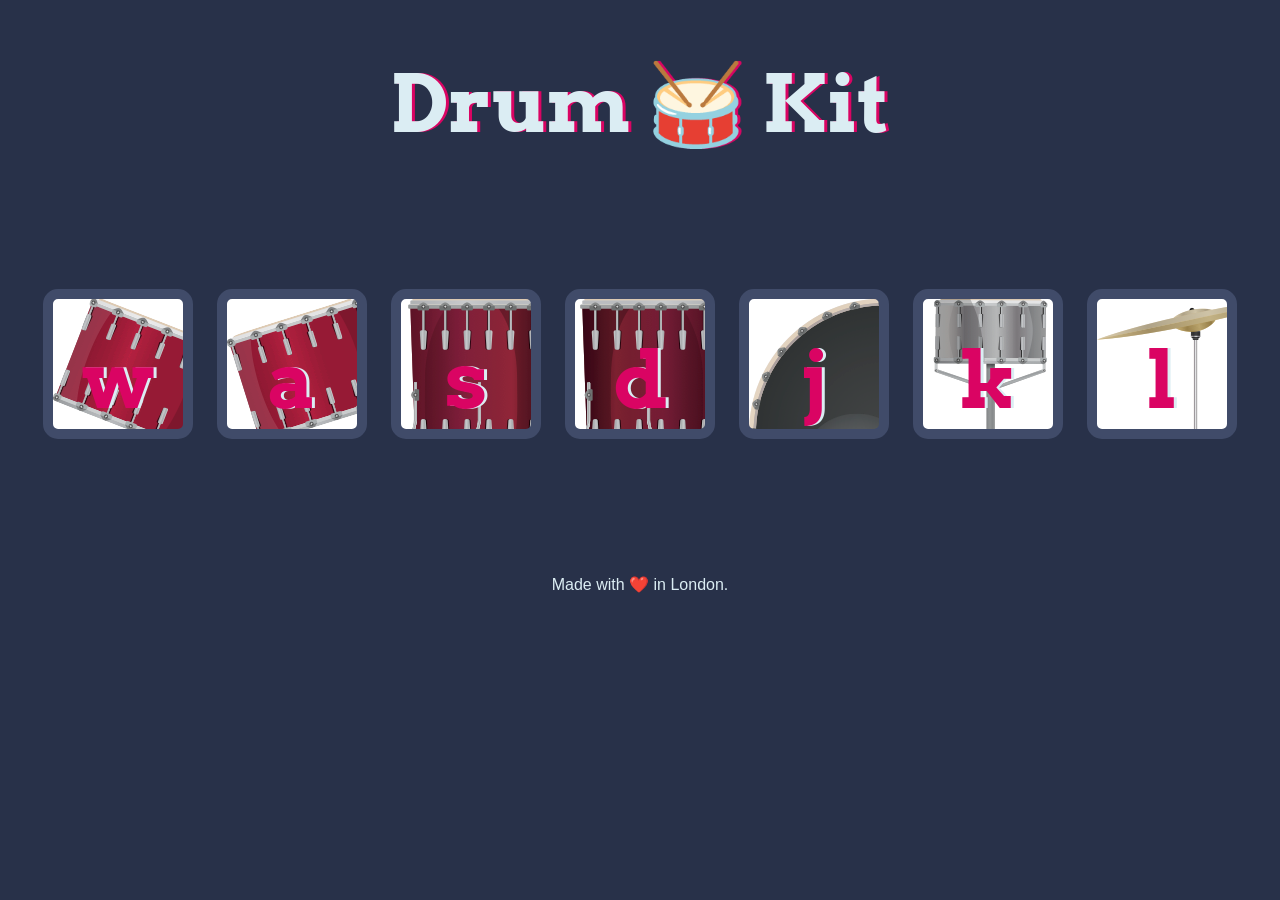
<file: Drum Kit/index.html>
<!DOCTYPE html>
<html lang="en" dir="ltr">
  <head>
    <meta charset="utf-8" />
    <title>Drum Kit</title>
    <link rel="stylesheet" href="styles.css" />
    <link
      href="https://fonts.googleapis.com/css?family=Arvo"
      rel="stylesheet"
    />
  </head>

  <body>
    <h1 id="title">Drum 🥁 Kit</h1>
    <div class="set">
      <button class="w drum">w</button>
      <button class="a drum">a</button>
      <button class="s drum">s</button>
      <button class="d drum">d</button>
      <button class="j drum">j</button>
      <button class="k drum">k</button>
      <button class="l drum">l</button>
    </div>

    <footer>Made with ❤️ in London.</footer>

    <script src="index.js"></script>
  </body>
</html>
</file>
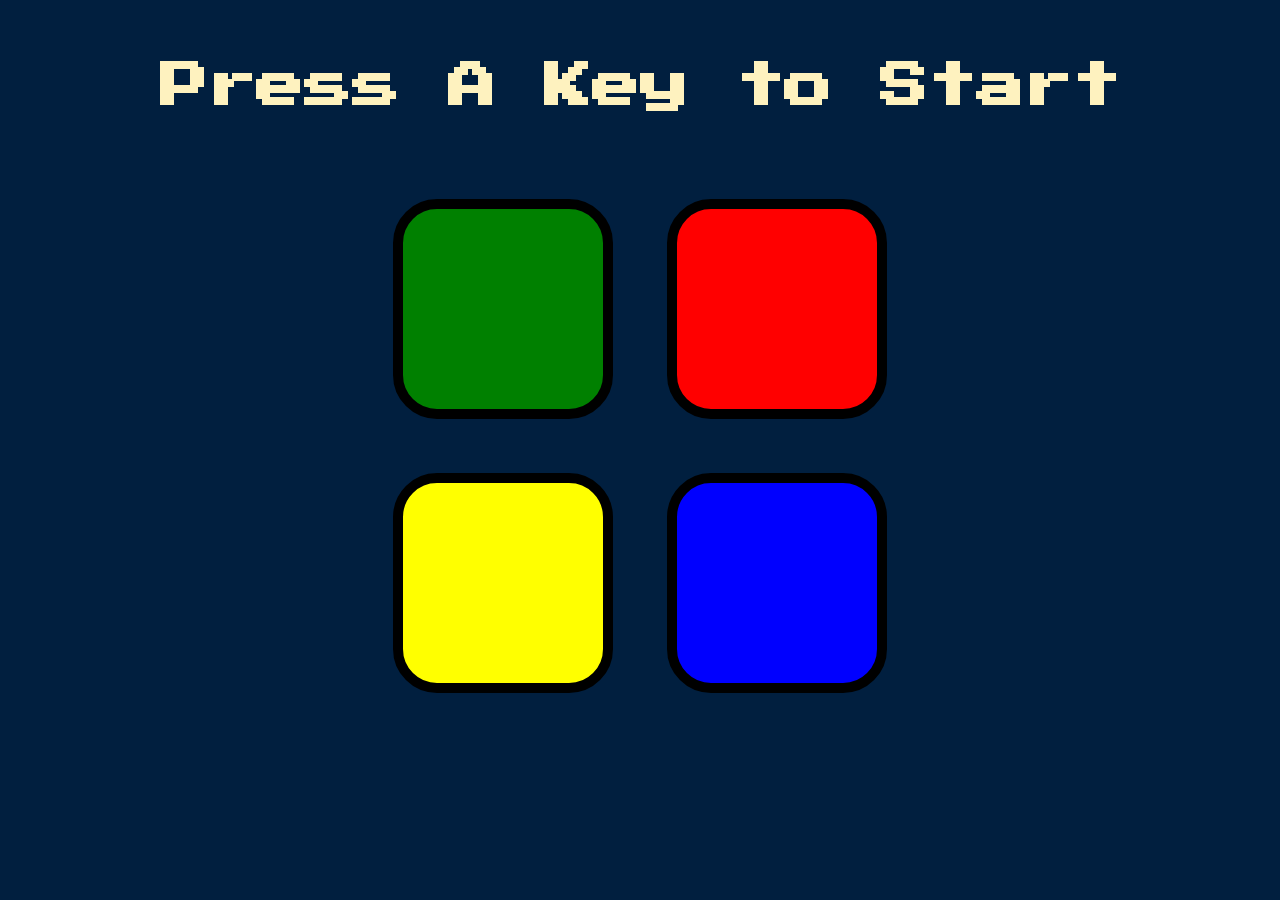
<file: Simon Game/index.html>
<!DOCTYPE html>
<html lang="en" dir="ltr">
  <head>
    <meta charset="utf-8" />
    <title>Simon</title>
    <link rel="stylesheet" href="styles.css" />
    <link
      href="https://fonts.googleapis.com/css?family=Press+Start+2P"
      rel="stylesheet"
    />
  </head>

  <body>
    <h1 id="level-title">Press A Key to Start</h1>
    <div class="container">
      <div lass="row">
        <div type="button" id="green" class="btn green"></div>

        <div type="button" id="red" class="btn red"></div>
      </div>

      <div class="row">
        <div type="button" id="yellow" class="btn yellow"></div>
        <div type="button" id="blue" class="btn blue"></div>
      </div>
    </div>
    <script
      src="https://code.jquery.com/jquery-3.6.3.js"
      integrity="sha256-nQLuAZGRRcILA+6dMBOvcRh5Pe310sBpanc6+QBmyVM="
      crossorigin="anonymous"
    ></script>
    <script src="game.js"></script>
  </body>
</html>
</file>
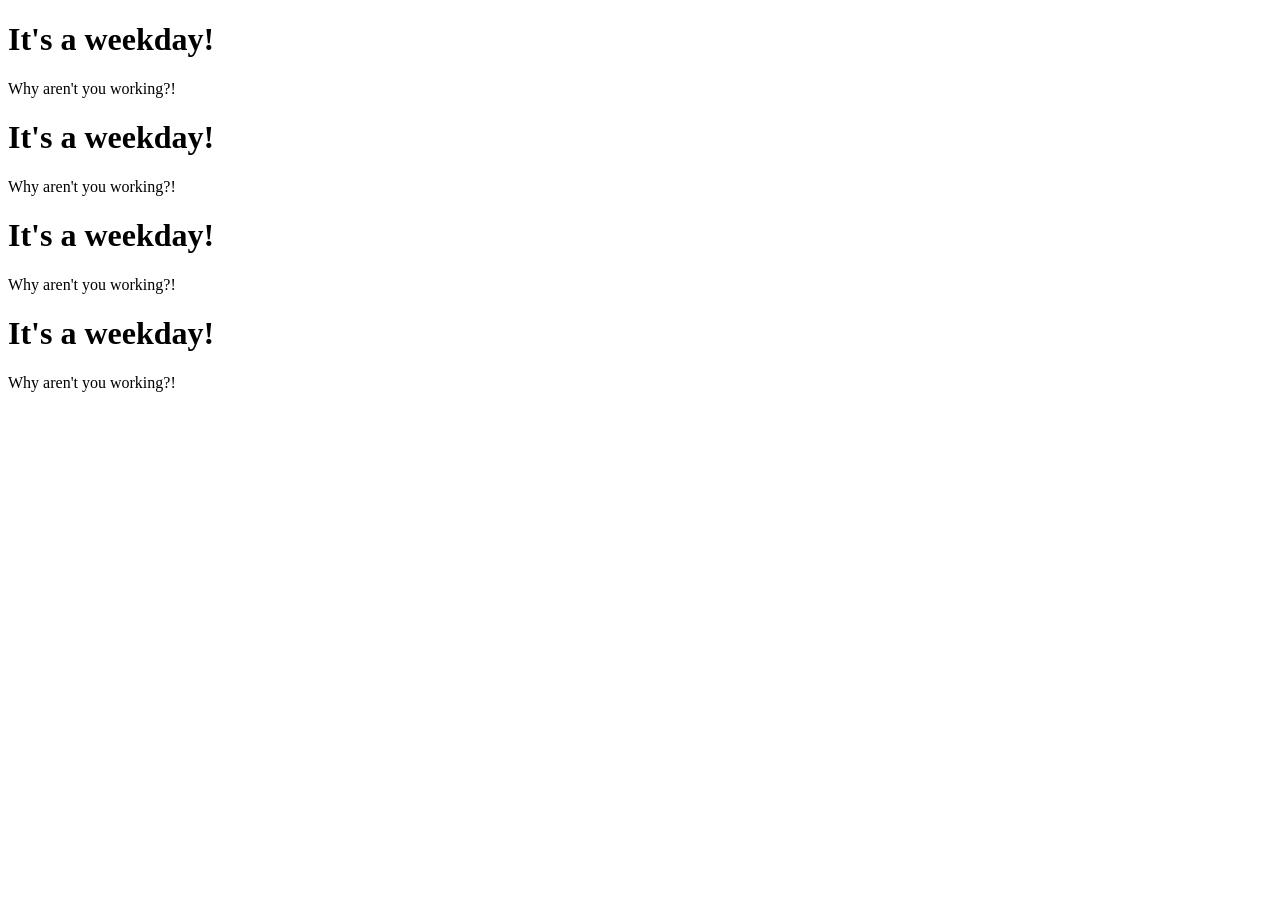
<file: todolist-v1/index.html>
<!DOCTYPE html>
<html lang="en">
  <head>
    <meta charset="UTF-8" />
    <meta http-equiv="X-UA-Compatible" content="IE=edge" />
    <meta name="viewport" content="width=device-width, initial-scale=1.0" />
    <title>To Do List</title>
  </head>
  <body>
    <h1>It's a weekday!</h1>
    <p>Why aren't you working?!</p>
    <h1>It's a weekday!</h1>
    <p>Why aren't you working?!</p>
    <h1>It's a weekday!</h1>
    <p>Why aren't you working?!</p>
    <h1>It's a weekday!</h1>
    <p>Why aren't you working?!</p>
  </body>
</html>
</file>
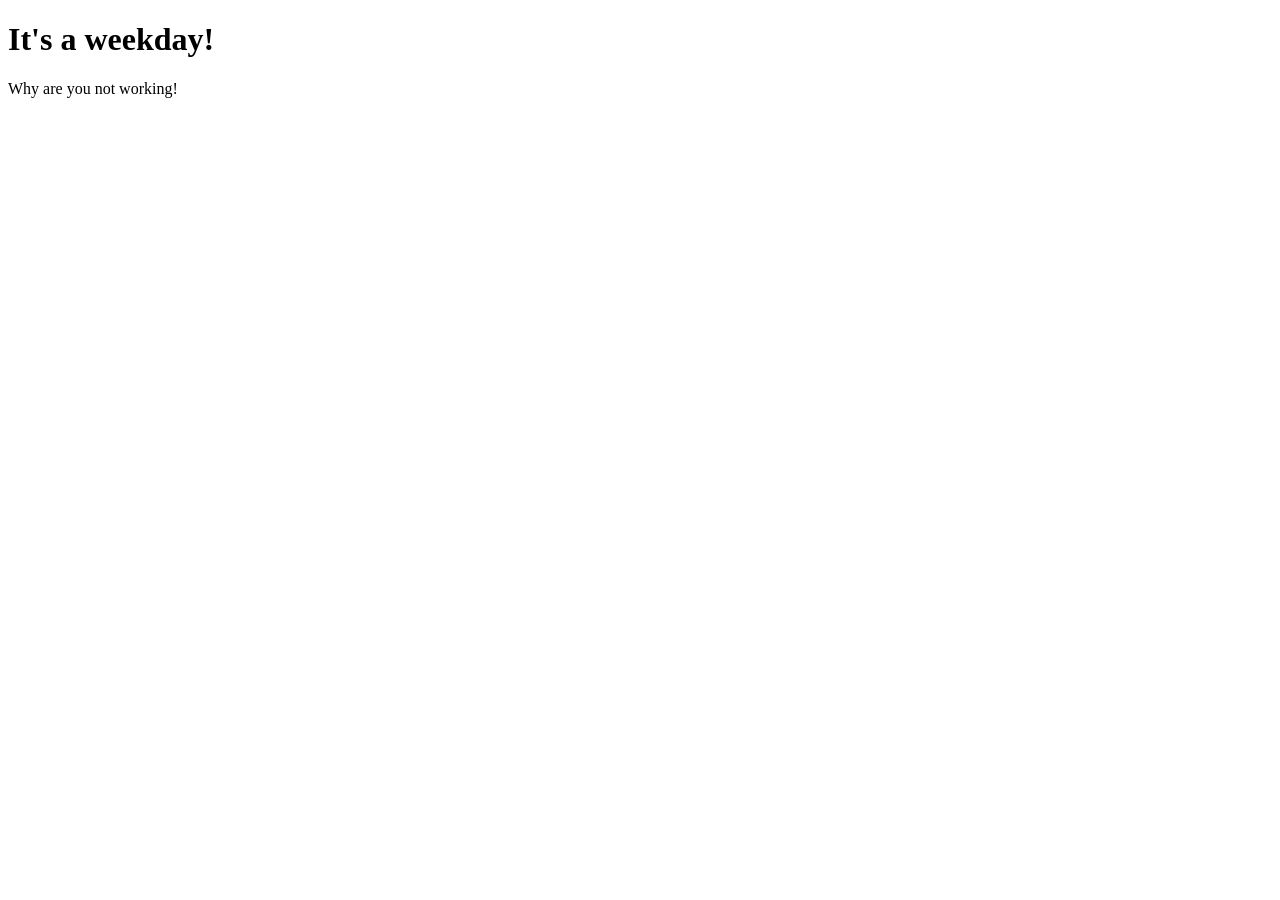
<file: todolist-v2/index.html>
<!DOCTYPE html>
<html lang="en" dir="ltr">
  <head>
    <meta charset="utf-8">
    <title>To Do List</title>
  </head>
  <body>
    <h1>It's a weekday!</h1>
    <p>Why are you not working!</p>


  </body>
</html>
</file>
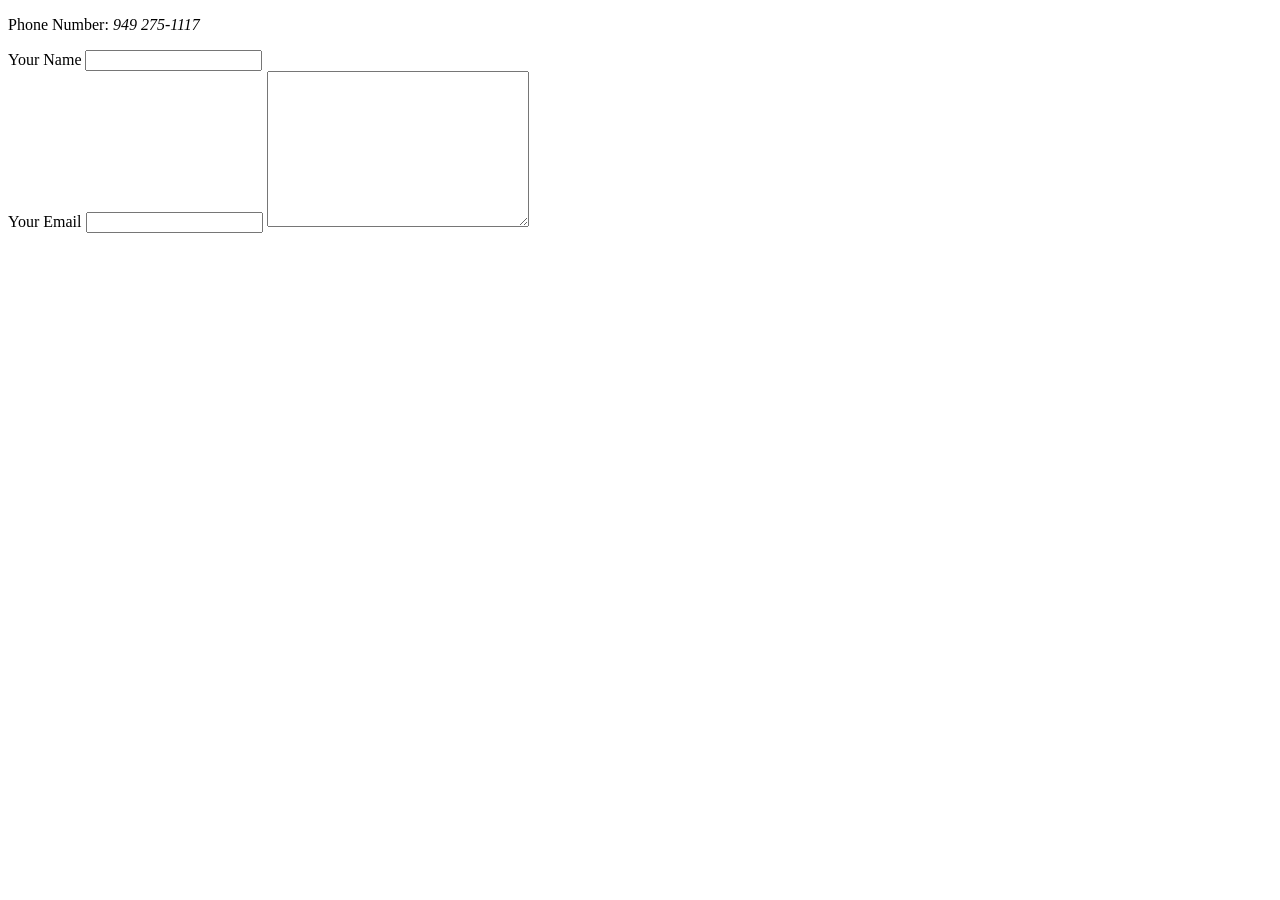
<file: HTML-Personal Site/contact.html>
<!DOCTYPE html>
<html lang="en">
<head>
    <meta charset="UTF-8">
    <title>Document</title>
</head>
<body>
    <p>Phone Number: <em>949 275-1117</em></p>
    <form action="mailto:jpdesc@alumni.stanford.edu" method="post" enctype="text/plain">
        <label>Your Name</label>
        <input type="text" name="yourName">
        <br>
        <label>Your Email</label>
        <input type="email" name="yourEmail">
        <textarea name="yourMessage" rows="10" cols="30"></textarea><br>
    </form>

</body>
</html>
</file>
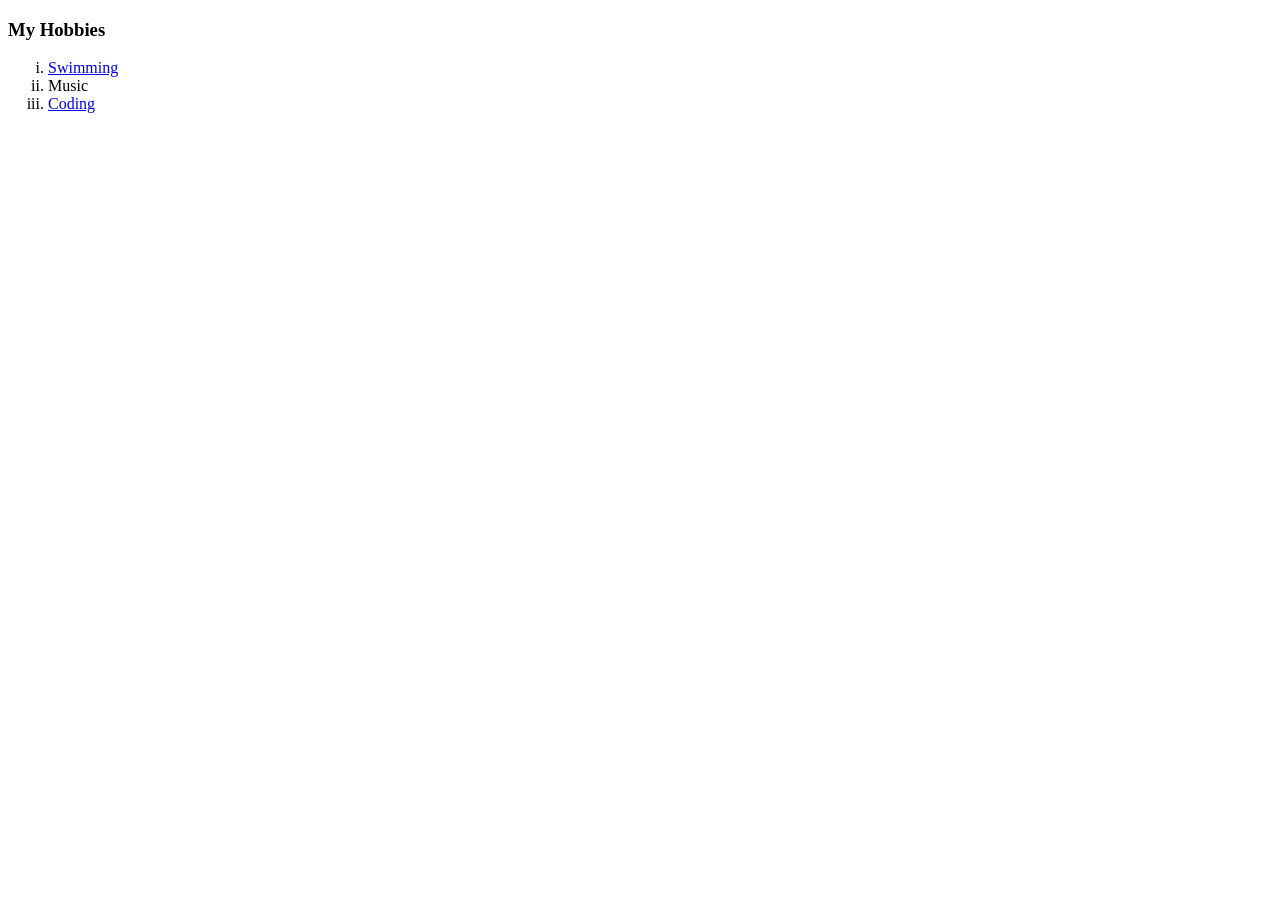
<file: HTML-Personal Site/hobbies.html>
<!DOCTYPE html>
<html lang="en">
<head>
    <meta charset="UTF-8">
    <title>My Hobbies</title>
</head>
<body>
<h3>My Hobbies</h3>
<ol type="i">
    <li><a href="http://youtube.com">Swimming</a></li>
    <li>Music</li>
    <li><a href="http://jpdesc.com">Coding</a></li>
</ol>
</body>
</html>
</file>
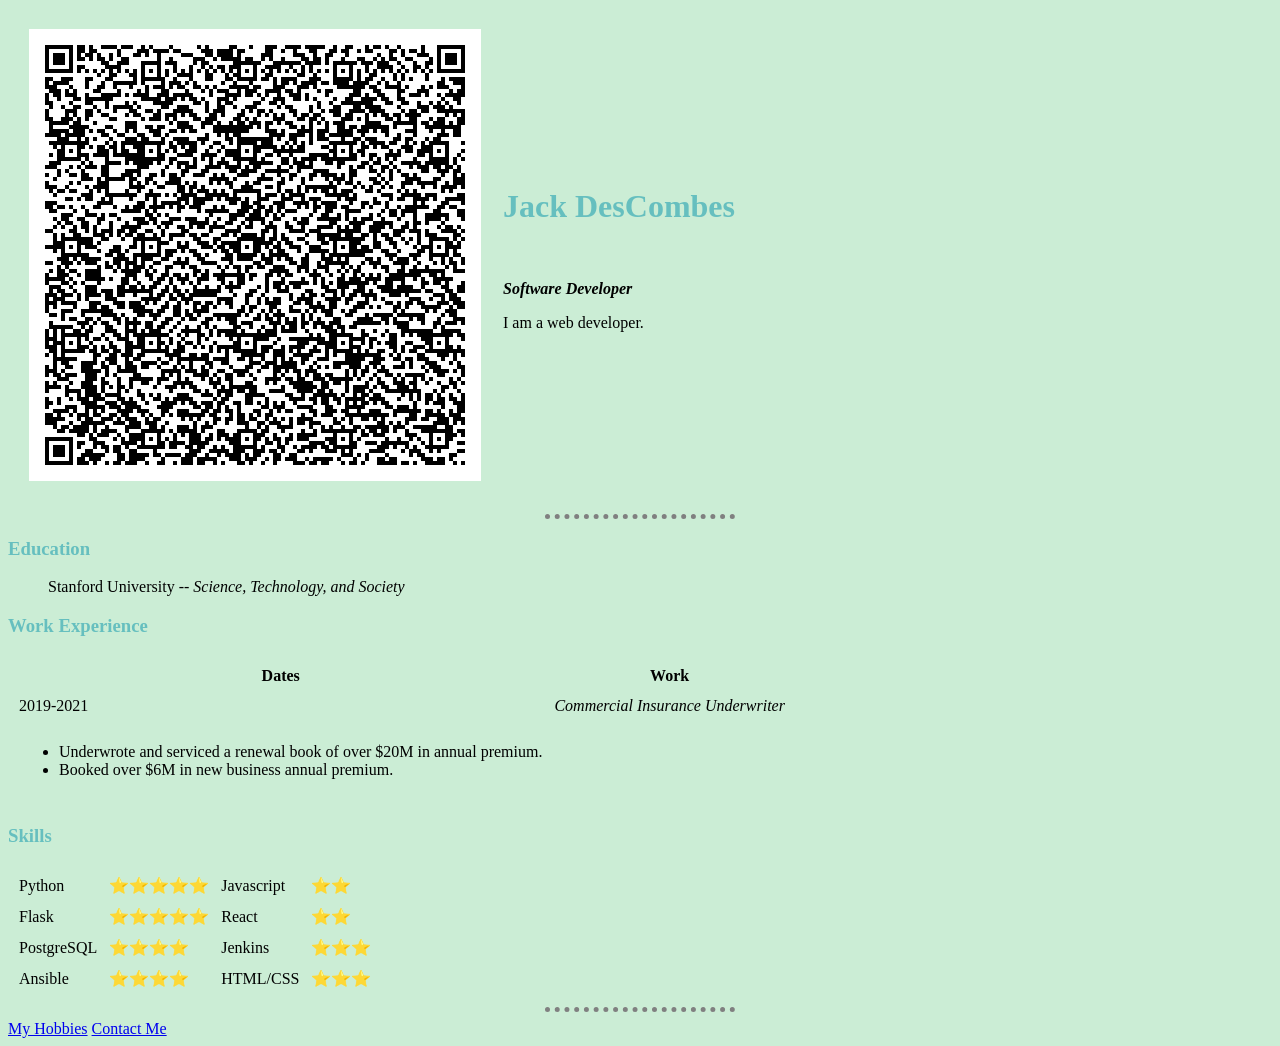
<file: HTML-Personal Site/workingindex.html>
<!DOCTYPE html>
<html lang="en">

<head>

    <meta charset="UTF-8">
    <title>Jack's Site</title>
    <link rel="stylesheet" href="css/styles.css">
</head>

<body>
    <table cellspacing="20">
        <tr>
            <td><img src="barcode.png" alt="barcode"></td>
            <td>
                <h1>Jack DesCombes</h1>
                <br>
                <p><em><strong>Software Developer</strong></em></p>
                <p>I am a web developer.</p>
            </td>
        </tr>
    </table>


    <hr>
    <h3>Education</h3>
    <ul>
        <p>Stanford University -- <em>Science, Technology, and Society</em></p>
    </ul>
    <h3>Work Experience</h3>
    <table cellspacing="10">
        <thead>
            <tr>
                <th>Dates</th>
                <th>Work</th>
            </tr>
        </thead>
        <tbody>
            <tr>
                <td>2019-2021</td>
                <td><em>Commercial Insurance Underwriter</em></td>
            </tr>
            <tr>
                <td>
                    <ul>
                        <li>Underwrote and serviced a renewal book of over $20M in annual premium.</li>
                        <li>Booked over $6M in new business annual premium.</li>
                    </ul>
                </td>


            </tr>

        </tbody>
    </table>

    <h3>Skills</h3>
    <table cellspacing="10">
        <tr>
            <td>Python</td>
            <td>⭐️⭐️⭐️⭐️⭐️</td>
            <td>Javascript</td>
            <td>⭐️⭐️</td>
        </tr>
        <tr>
            <td>Flask</td>
            <td>⭐️⭐️⭐️⭐️⭐️</td>
            <td>React</td>
            <td>⭐️⭐️</td>
        </tr>
        <tr>
            <td>PostgreSQL</td>
            <td>⭐️⭐️⭐️⭐️</td>
            <td>Jenkins</td>
            <td>⭐️⭐️⭐️</td>
        </tr>
        <tr>
            <td>Ansible</td>
            <td>⭐️⭐️⭐️⭐️</td>
            <td>HTML/CSS</td>
            <td>⭐️⭐️⭐️</td>
        </tr>
    </table>



    <hr>
    <a href="hobbies.html">My Hobbies</a>
    <a href="contact.html">Contact Me</a>
</body>

</html>
</file>
<file: Drum Kit/styles.css>
body {
  text-align: center;
  background-color: #283149;
}

h1 {
  font-size: 5rem;
  color: #dbedf3;
  font-family: "Arvo", cursive;
  text-shadow: 3px 0 #da0463;
}

footer {
  color: #dbedf3;
  font-family: sans-serif;
}

.w {
  background-image: url("images/tom1.png");
}

.a {
  background-image: url("images/tom2.png");
}

.s {
  background-image: url("images/tom3.png");
}

.d {
  background-image: url("images/tom4.png");
}

.j {
  background-image: url("images/kick.png");
}

.k {
  background-image: url("images/snare.png");
}

.l {
  background-image: url("images/crash.png");
}

.set {
  margin: 10% auto;
}

.game-over {
  background-color: red;
  opacity: 0.8;
}

.pressed {
  box-shadow: 0 3px 4px 0 #dbedf3;
  opacity: 0.5;
}

.red {
  color: red;
}

.drum {
  outline: none;
  border: 10px solid #404b69;
  font-size: 5rem;
  font-family: "Arvo", cursive;
  line-height: 2;
  font-weight: 900;
  color: #da0463;
  text-shadow: 3px 0 #dbedf3;
  border-radius: 15px;
  display: inline-block;
  width: 150px;
  height: 150px;
  text-align: center;
  margin: 10px;
  background-color: white;
}
</file>
<file: Simon Game/styles.css>
body {
  text-align: center;
  background-color: #011F3F;
}

#level-title {
  font-family: 'Press Start 2P', cursive;
  font-size: 3rem;
  margin:  5%;
  color: #FEF2BF;
}

.container {
  display: block;
  width: 50%;
  margin: auto;

}

.btn {
  margin: 25px;
  display: inline-block;
  height: 200px;
  width: 200px;
  border: 10px solid black;
  border-radius: 20%;
}

.game-over {
  background-color: red;
  opacity: 0.8;
}

.red {
  background-color: red;
}

.green {
  background-color: green;
}

.blue {
  background-color: blue;
}

.yellow {
  background-color: yellow;
}

.pressed {
  box-shadow: 0 0 20px white;
  background-color: grey;
}
</file>
<file: HTML-Personal Site/css/styles.css>
body {
     background-color: #CBEDD5;
 }

 hr {
     border-style: dotted none none none;
     border-color: grey;

     /* background-color: white; */
     height: 0px;
     border-width: 5px;
     width: 15%;
 }

 img {
     height: auto;
 }

 h1 {
    color: #66BFBF;
 }

 h3 {
    color: #66BFBF;
 }
</file>
